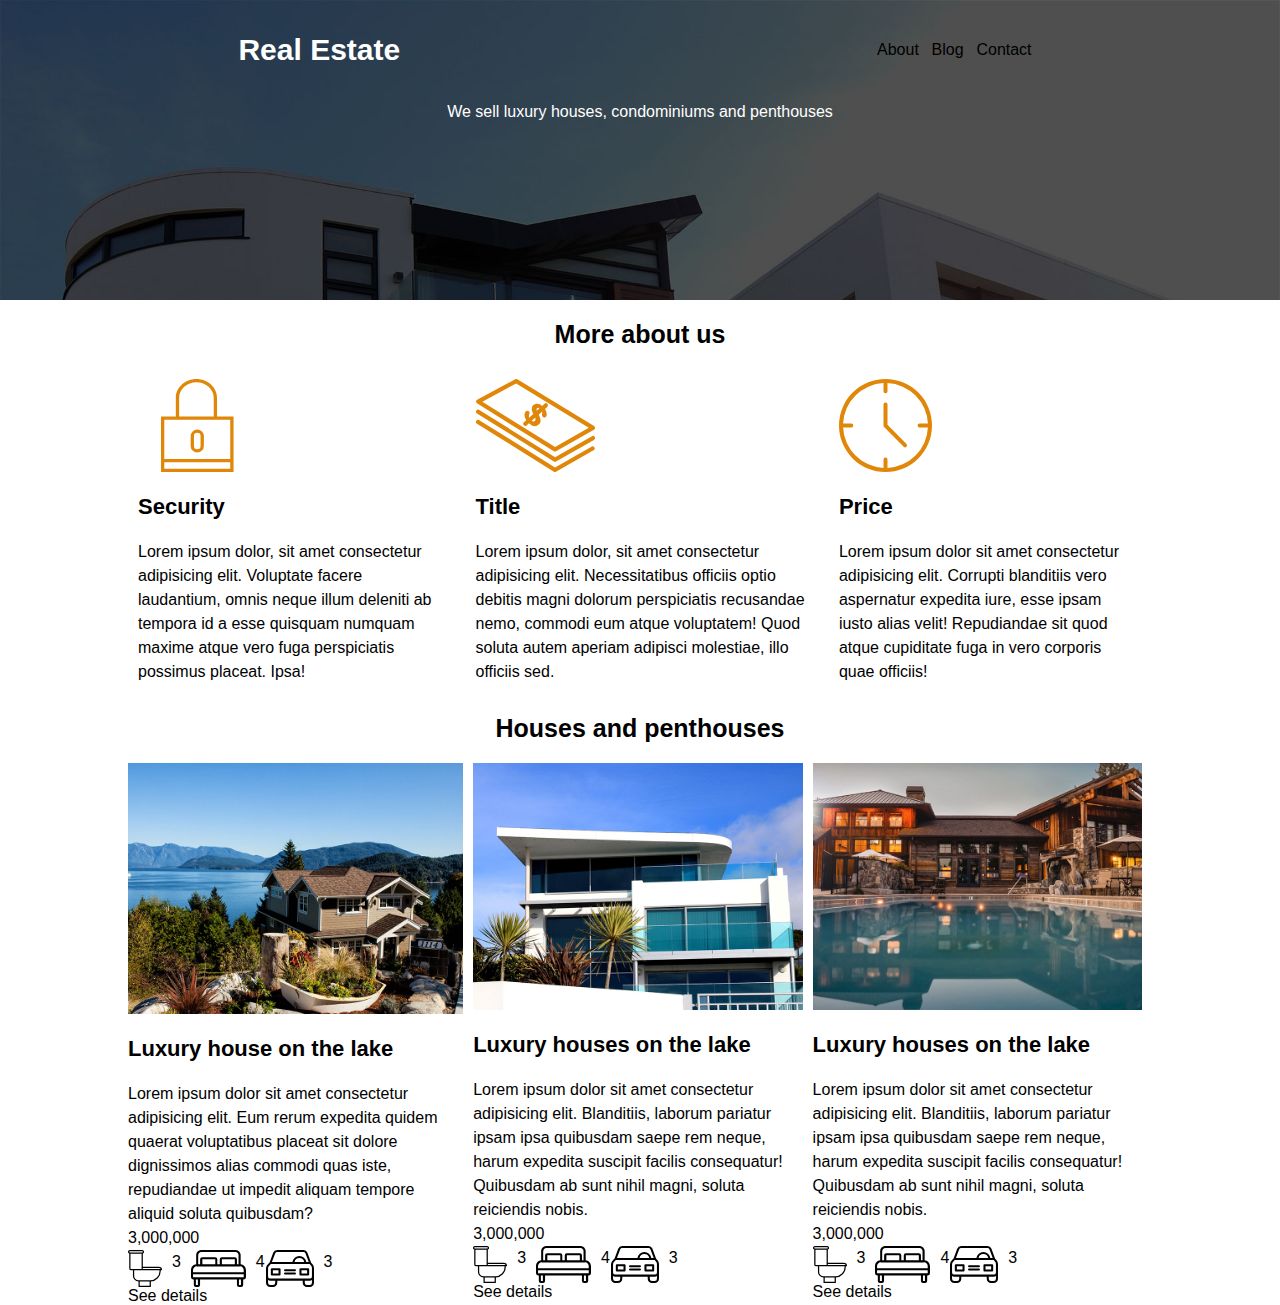
<file: realestate/index.html>
<!DOCTYPE html>
<html lang="en">
<head>
    <meta charset="UTF-8">
    <meta name="viewport" content="width=device-width, initial-scale=1.0">
    <link rel="stylesheet" href="style.css">
    <title>Document</title>
</head>
<body>
    <header class="site-init">
        <div class="bar">
    <h1>Real Estate</h1>
    <nav>
        <a class="test" href="about.html">About</a>
        <a href="blog.html">Blog</a>
        <a href="contact.html">Contact</a>
    </nav>
        </div>
        <p>We sell luxury houses, condominiums and penthouses</p>
    </header>
    <main class="container">
        <h2>More about us</h2>
        <div class="flex-c">
            <div class="more-about-item">
                <img src="realEstate-img-main/icon1.svg" alt="">
                <h3>Security</h3>
                <p>Lorem ipsum dolor, sit amet consectetur adipisicing elit. Voluptate facere laudantium, omnis neque illum deleniti ab tempora id a esse quisquam numquam maxime atque vero fuga perspiciatis possimus placeat. Ipsa!</p>
            </div>
            <div class="more-about-item">
                <img src="realEstate-img-main/icon2.svg" alt="">
                <h3>Title</h3>
                <p>Lorem ipsum dolor, sit amet consectetur adipisicing elit. Necessitatibus officiis optio debitis magni dolorum perspiciatis recusandae nemo, commodi eum atque voluptatem! Quod soluta autem aperiam adipisci molestiae, illo officiis sed.</p>
            </div>
            <div class="more-about-item">
                <img src="realEstate-img-main/icon3.svg" alt="">
                <h3>Price</h3>
                <p>Lorem ipsum dolor sit amet consectetur adipisicing elit. Corrupti blanditiis vero aspernatur expedita iure, esse ipsam iusto alias velit! Repudiandae sit quod atque cupiditate fuga in vero corporis quae officiis!</p>
            </div>
        </main>
<section class="container">
    <h2>Houses and penthouses</h2>
    <div class="flex-c">
        <div class="houses-item">
            <div>
                <img src="realEstate-img-main/announcement1.jpg" alt="">
            </div>
        <div>
            <h3>Luxury house on the lake</h3>
            <p>Lorem ipsum dolor sit amet consectetur adipisicing elit. Eum rerum expedita quidem quaerat voluptatibus placeat sit dolore dignissimos alias commodi quas iste, repudiandae ut impedit aliquam tempore aliquid soluta quibusdam?
            </p>
            <p>3,000,000</p>
            <ul class="flex-c">
                <li class="flex-icon">
                 <img src="realEstate-img-main/icon_wc.svg" alt="">
                 <p>3</p>
                </li>
                <li class="flex-icon">
                    <img src="realEstate-img-main/icon_room.svg" alt="">
                    <p>4</p>
                </li>
                <li class="flex-icon">
                    <img src="realEstate-img-main/icon_parking.svg" alt="">
                    <p>3</p>
                </li>
            </ul>
            <a href="#">See details</a>
        </div>
    </div>
    <div class="houses-item">
        <div>
            <img src="realEstate-img-main/announcement2.jpg" alt="">
        </div>
        <div>
            <h3>Luxury houses on the lake</h3>
            <p>Lorem ipsum dolor sit amet consectetur adipisicing elit. Blanditiis, laborum pariatur ipsam ipsa quibusdam saepe rem neque, harum expedita suscipit facilis consequatur! Quibusdam ab sunt nihil magni, soluta reiciendis nobis.</p>
            <p>3,000,000</p>
            <ul class="flex-c">
                <li class="flex-icon">
                 <img src="realEstate-img-main/icon_wc.svg" alt="">
                 <p>3</p>
                </li>
                <li class="flex-icon">
                    <img src="realEstate-img-main/icon_room.svg" alt="">
                    <p>4</p>
                </li>
                <li class="flex-icon">
                    <img src="realEstate-img-main/icon_parking.svg" alt="">
                    <p>3</p>
                </li>
            </ul>
            <a href="#">See details</a>
        </div>
    </div>
    <div class="houses-item">
        <div>
            <img src="realEstate-img-main/announcement3.jpg" alt="">
        </div>
        <div>
            <h3>Luxury houses on the lake</h3>
            <p>Lorem ipsum dolor sit amet consectetur adipisicing elit. Blanditiis, laborum pariatur ipsam ipsa quibusdam saepe rem neque, harum expedita suscipit facilis consequatur! Quibusdam ab sunt nihil magni, soluta reiciendis nobis.</p>
            <p>3,000,000</p>
            <ul class="flex-c">
                <li class="flex-icon">
                 <img src="realEstate-img-main/icon_wc.svg" alt="">
                 <p>3</p>
                </li>
                <li class="flex-icon">
                    <img src="realEstate-img-main/icon_room.svg" alt="">
                    <p>4</p>
                </li>
                <li class="flex-icon">
                    <img src="realEstate-img-main/icon_parking.svg" alt="">
                    <p>3</p>
                </li>
            </ul>
            <a href="#">See details</a>
        </div>
    </div>
    </div>
</section>
</body>
</html>
</file>
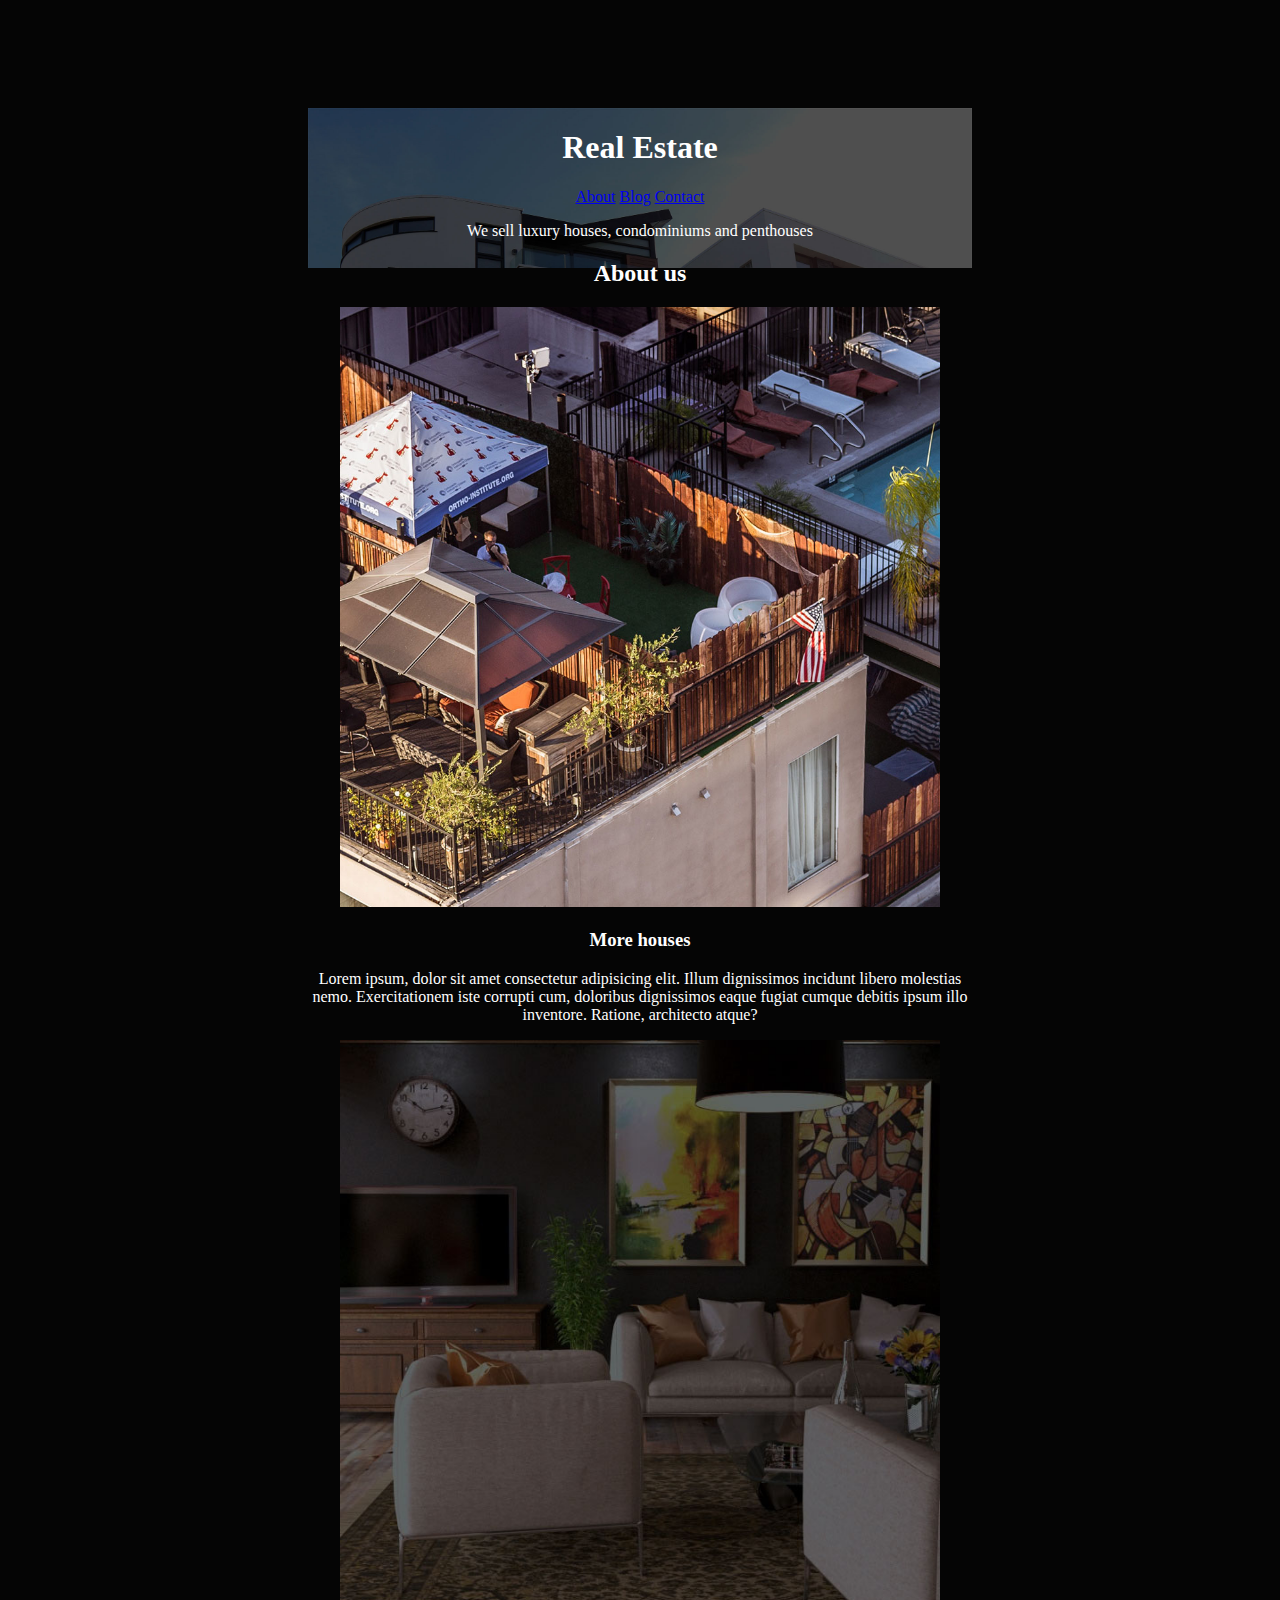
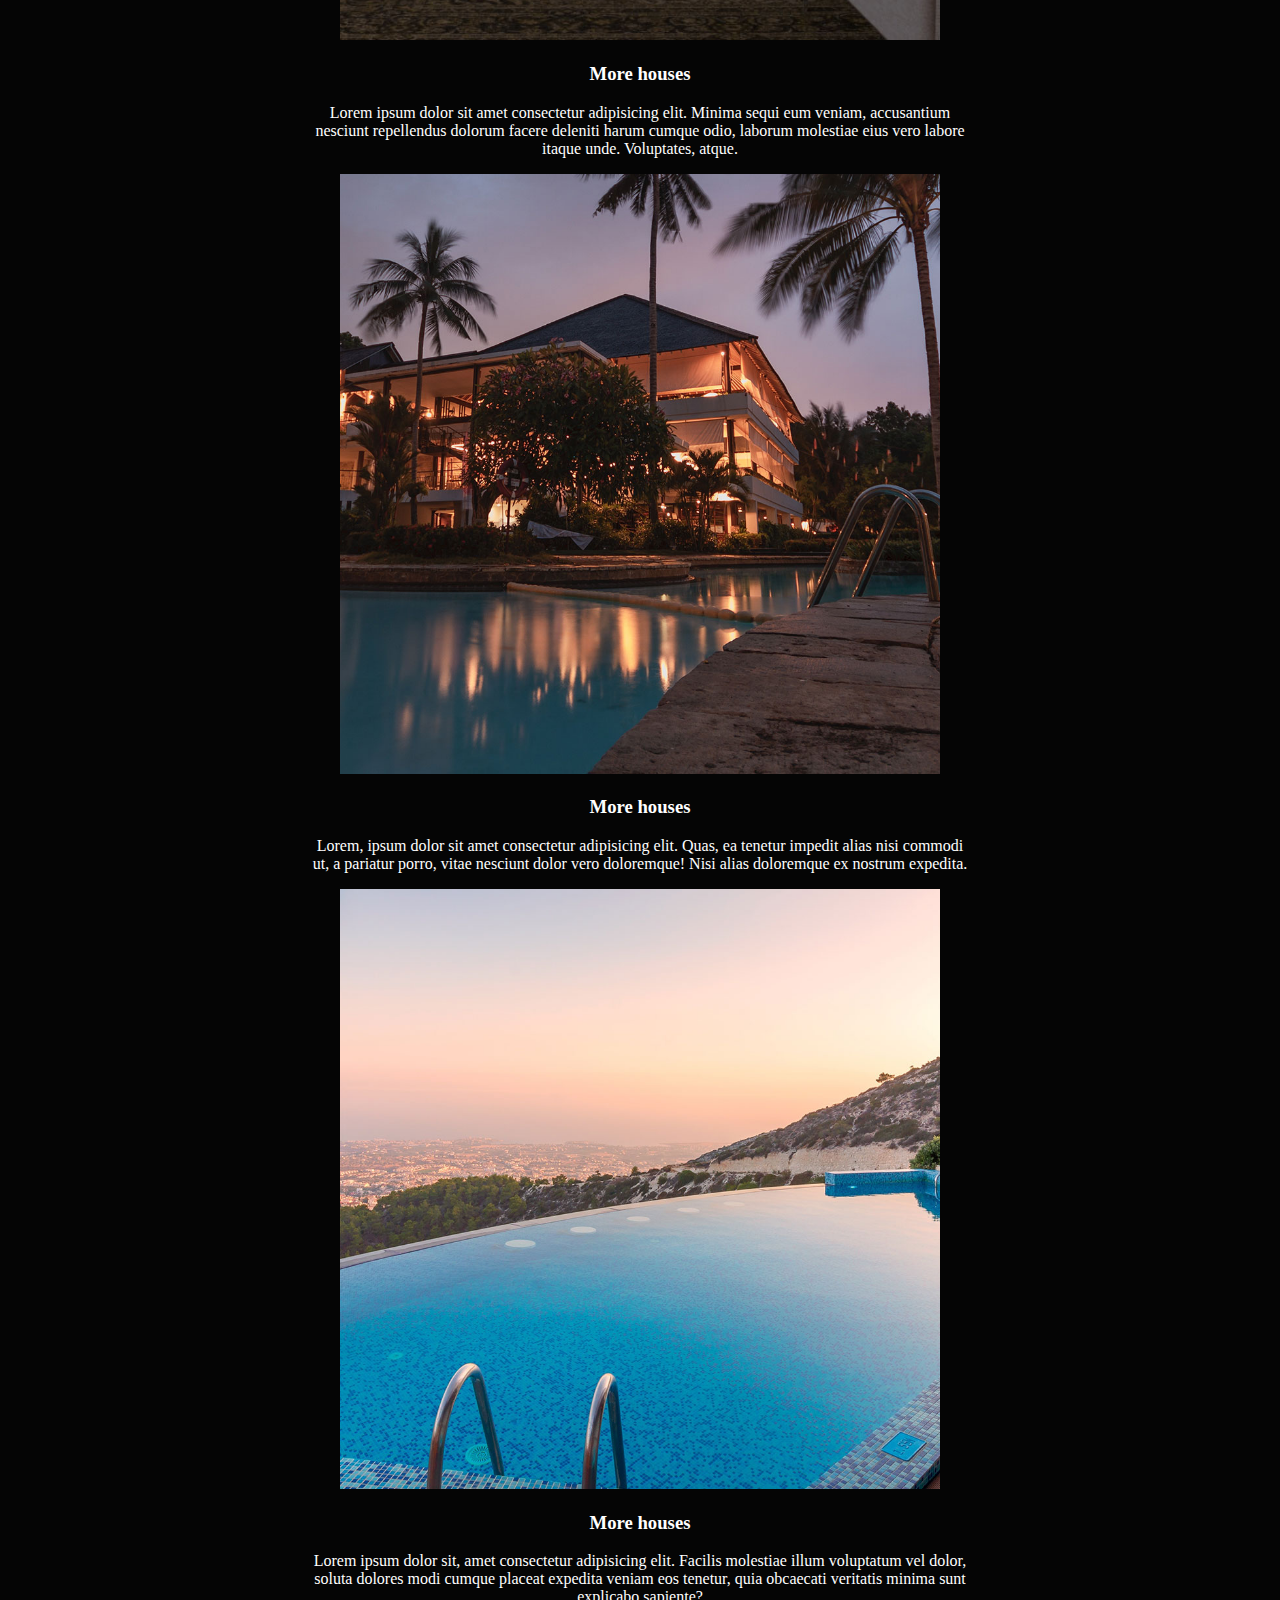
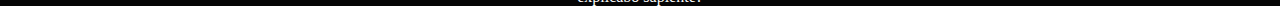
<file: realestate/about.html>
<!DOCTYPE html>
<html lang="en">
<head>
    <meta charset="UTF-8">
    <meta name="viewport" content="width=device-width, initial-scale=1.0">
    <style>
        /*header*/
header.site-init{
    background-image:url(realEstate-img-main/header.jpg) ;
    background-size: cover;
    color: white;
    text-align: center;
    height: 10rem;
}
        body{
            display: flex;
            flex-wrap: wrap;
            background-color: rgb(5, 5, 5);
            padding: 0 300px;
            padding-top: 100px;
        }
        img{
            flex: 1 500px;
            width: 600px;
            height: 600px;
            object-fit: cover;
        }
    </style>
    <title><html lang="en">
    <head>
        <title>Document</title>
    </head>
    <body>
        
    </body>
    <header class="site-init">
        <div class="bar">
    <h1>Real Estate</h1>
    <nav>
        <a class="test" href="about.html">About</a>
        <a href="blog.html">Blog</a>
        <a href="contact.html">Contact</a>
    </nav>
        </div>
        <p>We sell luxury houses, condominiums and penthouses</p>
</head>
<body>
    <section class="container">
        <h2>About us</h2>
        <div class="flex-c">
            <div class="houses-item">
    <img src="realEstate-img-main/destacada3.jpg">
    <h3>More houses</h3>
    <p>Lorem ipsum, dolor sit amet consectetur adipisicing elit. Illum dignissimos incidunt libero molestias nemo. Exercitationem iste corrupti cum, doloribus dignissimos eaque fugiat cumque debitis ipsum illo inventore. Ratione, architecto atque?</p>
            </div>
            <div class="houses-item">
    <img src="realEstate-img-main/encuentra.jpg">
    <h3>More houses</h3>
    <p>Lorem ipsum dolor sit amet consectetur adipisicing elit. Minima sequi eum veniam, accusantium nesciunt repellendus dolorum facere deleniti harum cumque odio, laborum molestiae eius vero labore itaque unde. Voluptates, atque.</p>
            </div>
            <div class="houses-item">
    <img src="realEstate-img-main/highlight.jpg">
    <h3>More houses</h3>
    <p>Lorem, ipsum dolor sit amet consectetur adipisicing elit. Quas, ea tenetur impedit alias nisi commodi ut, a pariatur porro, vitae nesciunt dolor vero doloremque! Nisi alias doloremque ex nostrum expedita.</p>
            </div>
            <div class="houses-item">
    <img src="realEstate-img-main/highlight2.jpg">
    <h3>More houses</h3>
    <p>Lorem ipsum dolor sit, amet consectetur adipisicing elit. Facilis molestiae illum voluptatum vel dolor, soluta dolores modi cumque placeat expedita veniam eos tenetur, quia obcaecati veritatis minima sunt explicabo sapiente?</p>
            </div>
            </div>
</body>
</html>
</file>
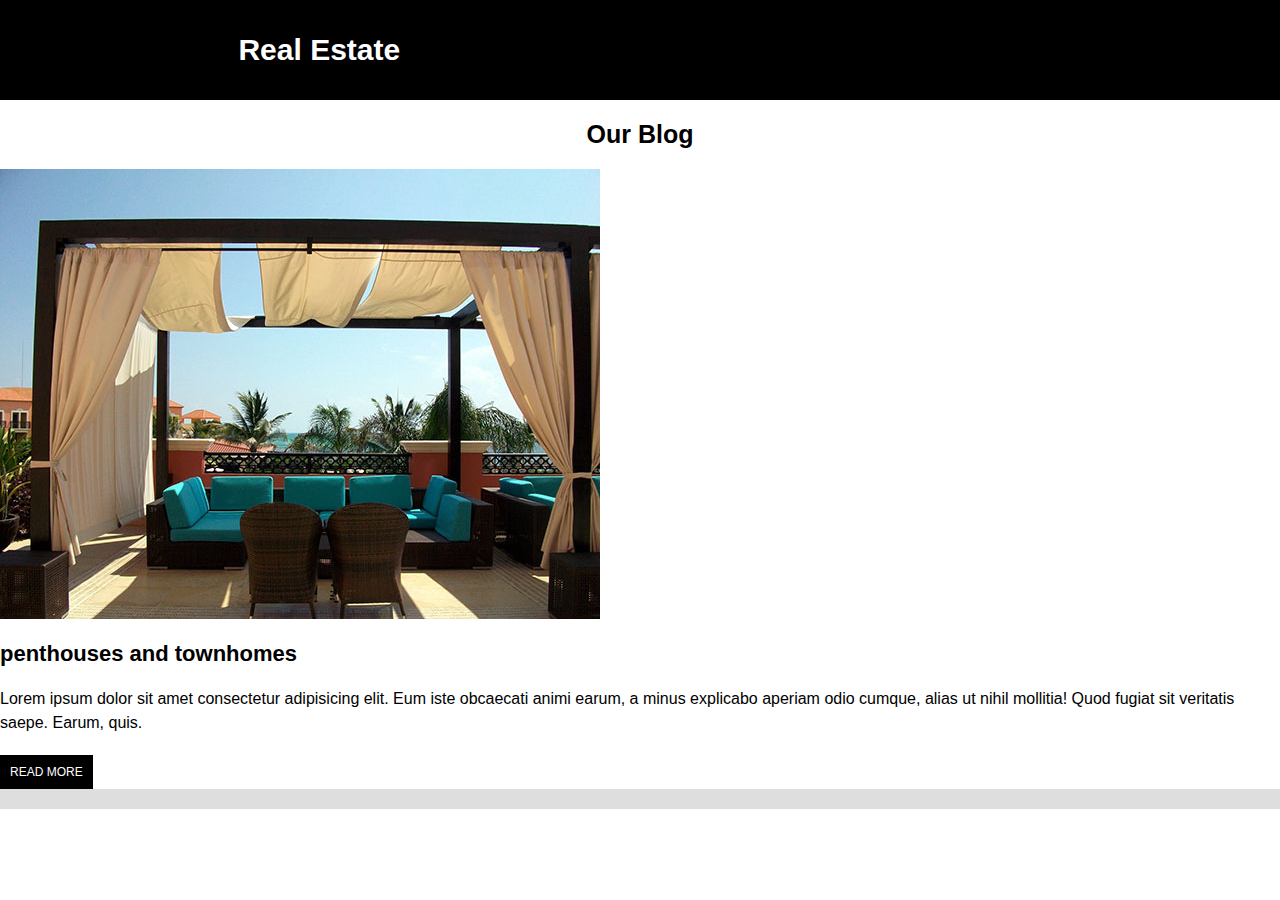
<file: realestate/blog.html>
<!DOCTYPE html>
<html lang="en">
<head>
    <meta charset="UTF-8">
    <meta name="viewport" content="width=device-width, initial-scale=1.0">
    <link rel="stylesheet" href="style.css">
    <title>Document</title>
</head>
<body>
    <header class="site-secondary">
        <div class="bar">
        <h1>Real Estate</h1>
        <nav class="menu">
           <a href="about.html">About</a>
           <a href="blog.html">Blog</a>
           <a href="Contact.html">Contact</a>
        </nav>
       </div>
        <p class="hl-text">Blog about our penthouses</p>
        <p>penthouses and townhomes</p>
    </header>
    
        <main>
                    <h2> Our Blog</h2>

                    <div class="blog-container">
                        <div class="img-container">
                            <img src="realEstate-img-main/blog1.jpg" alt="new houses">

                        </div>
                        <div class="blog-item"> 
                           <h3>penthouses and townhomes</h3>
                           <p>Lorem ipsum dolor sit amet consectetur adipisicing elit. Eum iste obcaecati animi earum, a minus explicabo aperiam odio cumque, alias ut nihil mollitia! Quod fugiat sit veritatis saepe. Earum, quis.</p>
                           <a href="#"class="btn-read-more">Read more</a>
                   </div>
                        <div class="form-container">
                            <div class="input-control">
                            </div>
                            </div>
                    </div>
                </main>

    
</body>
</html>
</file>
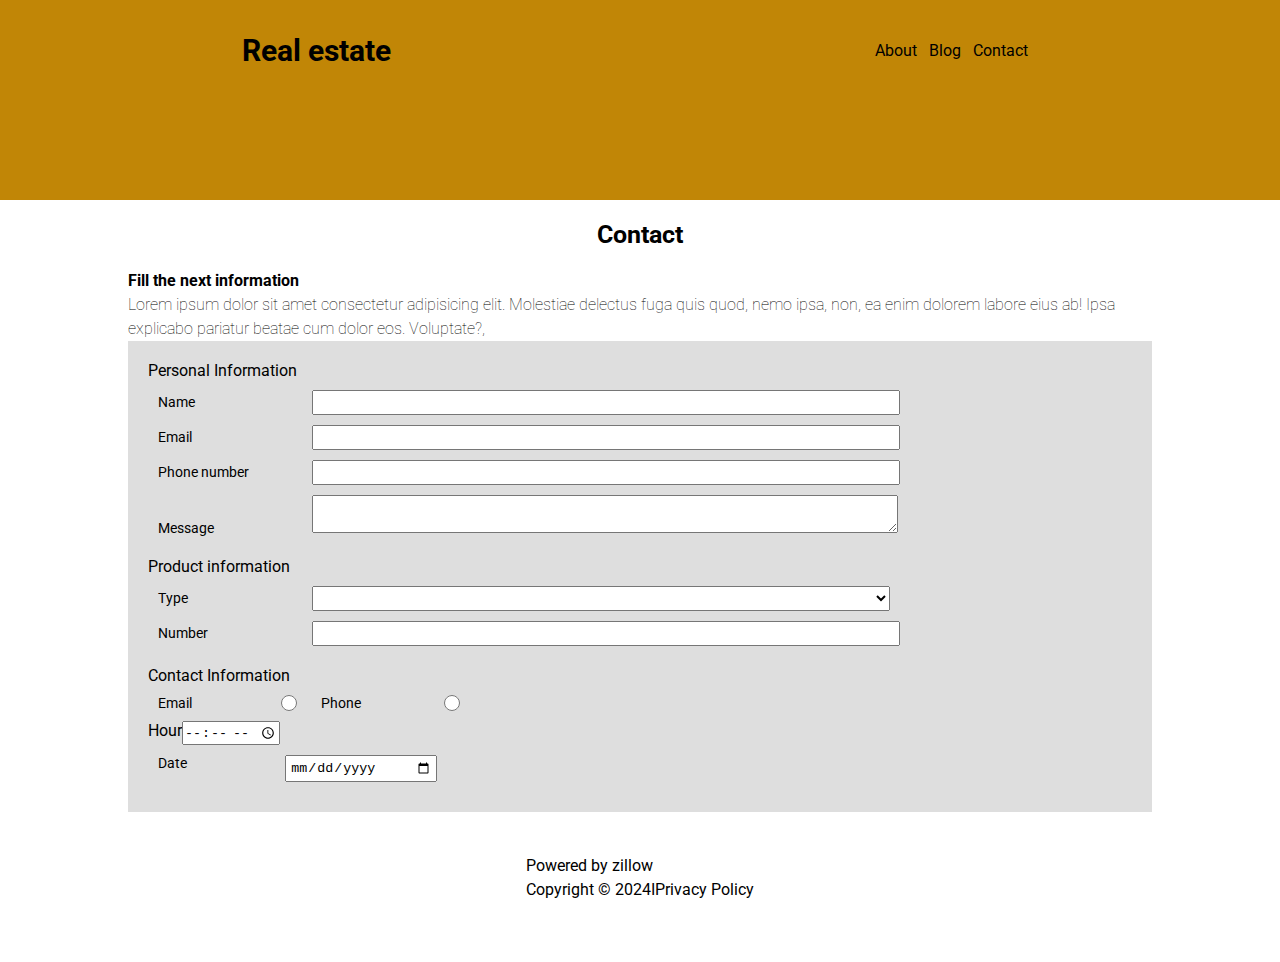
<file: realestate/contact.html>
<!DOCTYPE html>
<html lang="en">
<head>
    <meta charset="UTF-8">
    <meta name="viewport" content="width=device-width, initial-scale=1.0">
    <link rel="preconnect" href="https://fonts.googleapis.com">
    <link rel="preconnect" href="https://fonts.gstatic.com" crossorigin>
    <link href="https://fonts.googleapis.com/css2?family=Roboto:ital,wght@0,100;0,300;0,400;0,500;0,700;0,900;1,100;1,300;1,400;1,500;1,700;1,900&display=swap" rel="stylesheet">
    <link rel="stylesheet" href="https://cdnjs.cloudflare.com/ajax/libs/font-awesome/6.5.2/css/all.min.css" integrity="sha512-SnH5WK+bZxgPHs44uWIX+LLJAJ9/2PkPKZ5QiAj6Ta86w+fsb2TkcmfRyVX3pBnMFcV7oQPJkl9QevSCWr3W6A==" crossorigin="anonymous" referrerpolicy="no-referrer" />
    <link rel="stylesheet" href="style.css">
    <title>Real estate</title>
</head>
<body>
    <header class="site-contact">
        <div class="bar">
            <h1>Real estate</h1>
            <nav>
                <a class="test" href="about.html">About</a>
                <a href="blog.html">Blog</a>
                <a href="contact.html">Contact</a>
            </nav>
        </div>
    </header>
    <main class="container">
        <h2>Contact</h2>

        <p class="bt">Fill the next information</p>
        <p class="lt">Lorem ipsum dolor sit amet consectetur adipisicing elit. Molestiae delectus fuga quis quod, nemo ipsa, non, ea enim dolorem labore eius ab! Ipsa explicabo pariatur beatae cum dolor eos. Voluptate?, <i class="fa-solid fa-circle-info"></i></p>


        <div class="form-container">
            <fieldset>
                <legend>Personal Information</legend>
                <div class="form-control">
                    <label>Name</label>
                    <input type="text">
                </div>
                <div class="form-control">
                    <label>Email</label>
                    <input type="email">
                </div>
                <div class="form-control">
                    <label>Phone number</label>
                    <input type="tel">
                </div>
                <div class="form-control">
                    <label>Message</label>
                    <textarea></textarea>
                </div>
            </fieldset>
            <fieldset>
                <legend>Product information</legend>
                <div class="form-control">
                    <label>Type</label>
                    <select>
                        <option value="optiom1"Option 1></option>
                        <option value="optiom2"Option 2></option>
                        <option value="optiom3"Option 3></option>
                    </select>
                </div>
                <div class="form-control">
                    <label>Number</label>
                    <input type="number">
                </div>
            </fieldset>
            <fieldset>
                <legend>Contact Information</legend>
                <div class="form-control flex-c">
                <div class="flex-c margin-r-sn">
                    <label>Email</label>
                    <input type="radio">
                </div>
                    <div class="flex-c">
                    <label>Phone</label>
                    <input type="radio">
                </div>
                </div>
                <div class="flex-c">
                    <label>Hour</label>
                    <input type="time">
                </div>
                <div class="form-control flex-c">
                    <div class="flex-c margin-r-sn">
                    <label>Date</label>
                    <input type="date">
                </div>
                </div>
            </fieldset>

        </div>
    </main>
 
    
    <footer class="container footer-flex">
        <div>
            <div>
                <p>Powered by zillow</p>
        </div>
        <div class="flex-c">
            <p>Copyright &copy; 2024</p>
            <p>I</p>
            <P>Privacy Policy</P>
        </div>
         <div>
            <a href="#"><i class="fa-brands fa-facebook"></i></a>
            <a href="#"><i class="fa-brands fa-linkedin"></i></a>
            <a href="#"><i class="fa-brands fa-youtube"></i></a>
         </div>
        </div>
    </footer>


    </body>
</html>
</file>
<file: realestate/style.css>
/*global*/
html{
    font-size: 62.5%;
}
*{
    padding: 0;
    margin: 0;
}
body{
        font-family: "Roboto", sans-serif;
}
p{
    font-size: 1.6rem;
    line-height: 1.5;
}
h1{
    font-size: 3rem;
}
h2{
    font-size: 2.5rem;
    text-align: center;
    margin-top: 2rem;
    margin-bottom: 2rem;
}
h3{
    font-size: 2.2rem;
    margin-top: 2rem;
    margin-bottom: 2rem;
}
 a{
        color: black;
        font-size: 1.6rem;
        text-decoration: none;
        margin-right: 1rem;
 }
 img{
    max-width: 100%;
 }
/*utilities*/
.container{
    width: 80%;
    margin-left: auto;
    margin-right: auto;
}
.btn-read-more{
    display: inline-block;
    background-color: black;
    color: white;
    padding: 10px;
    text-transform: uppercase;
    margin-top: 20px;
    font-size: 12px;
}
.flex-c{
    display: flex;
}
.bar{
    display: flex;
    justify-content: space-around;
    height: 10rem;
    align-items: center;
}
@media(max-width: 768px){
    /*mobile presentation*/
    .bar{
        flex-direction: column;
    }
    .container{
        width: 95%;
    }
    .flex-c{
        flex-direction: column;
    }
    h3{
        text-align: center;
    }
}
.bt{
    font-weight: bold;
}
.lt{
    font-weight: 100;
}
/*header*/
.site-init{
    background-image:url(realEstate-img-main/header.jpg) ;
    background-size: cover;
    color: white;
    text-align: center;
    height: 30rem;
}
header.site-secondary{
    background-color: black;
    height: 100px;
    color: white;
}
/*more about us*/
.more-about-item{
    margin-right: 1rem;
    padding: 1rem;
}
.more-about.item p{
    text-align: justify;
}
@media(max-width:768px){
    .more-about-item img{
        display: block;
        margin-left: auto;
        margin-right: auto;
    }
}
/*houses and penthouses*/

.houses-item{
    margin-right: 1rem;
}
.houses-item a{
    color: black;
}
.flex-icon{
    display: flex;
}
.flex-icon p{
margin-left: 1rem;
margin-right: 1rem;
}
/*contact*/
.site-contact{
    background-color: rgb(193, 134, 6);
    color: black;
    height: 20rem;
}
.site-contact a{
    color: black;
}
.form-container{
    padding: 1rem;
    background-color: #dedede;
}
.form-container fieldset{
font-size: 1.6rem;
margin: 1rem;
border: 1px ;
}
legend{font-size: ;}
.form-control{
    margin: 1rem;
}
.form-control input,
.form-control select,
.form-control textarea{
    width: 60%;
    padding: 3px;
}
.form-control label{
    display: inline-block;
    width: 150px;
    font-size: 1.4rem;
}
/*blog*/
.site-blog{
    background-color: rgb(red, green, blue);
    color: black;
    height: 20rem;
}
/*footers*/
.footer{
    margin-top: 5rem;
    height: 200px;
    background-color: #dedede;
}
.footer-flex{
    display: flex;
    justify-content: space-around;
    height: 150px;
    align-items: center;
}
</file>
